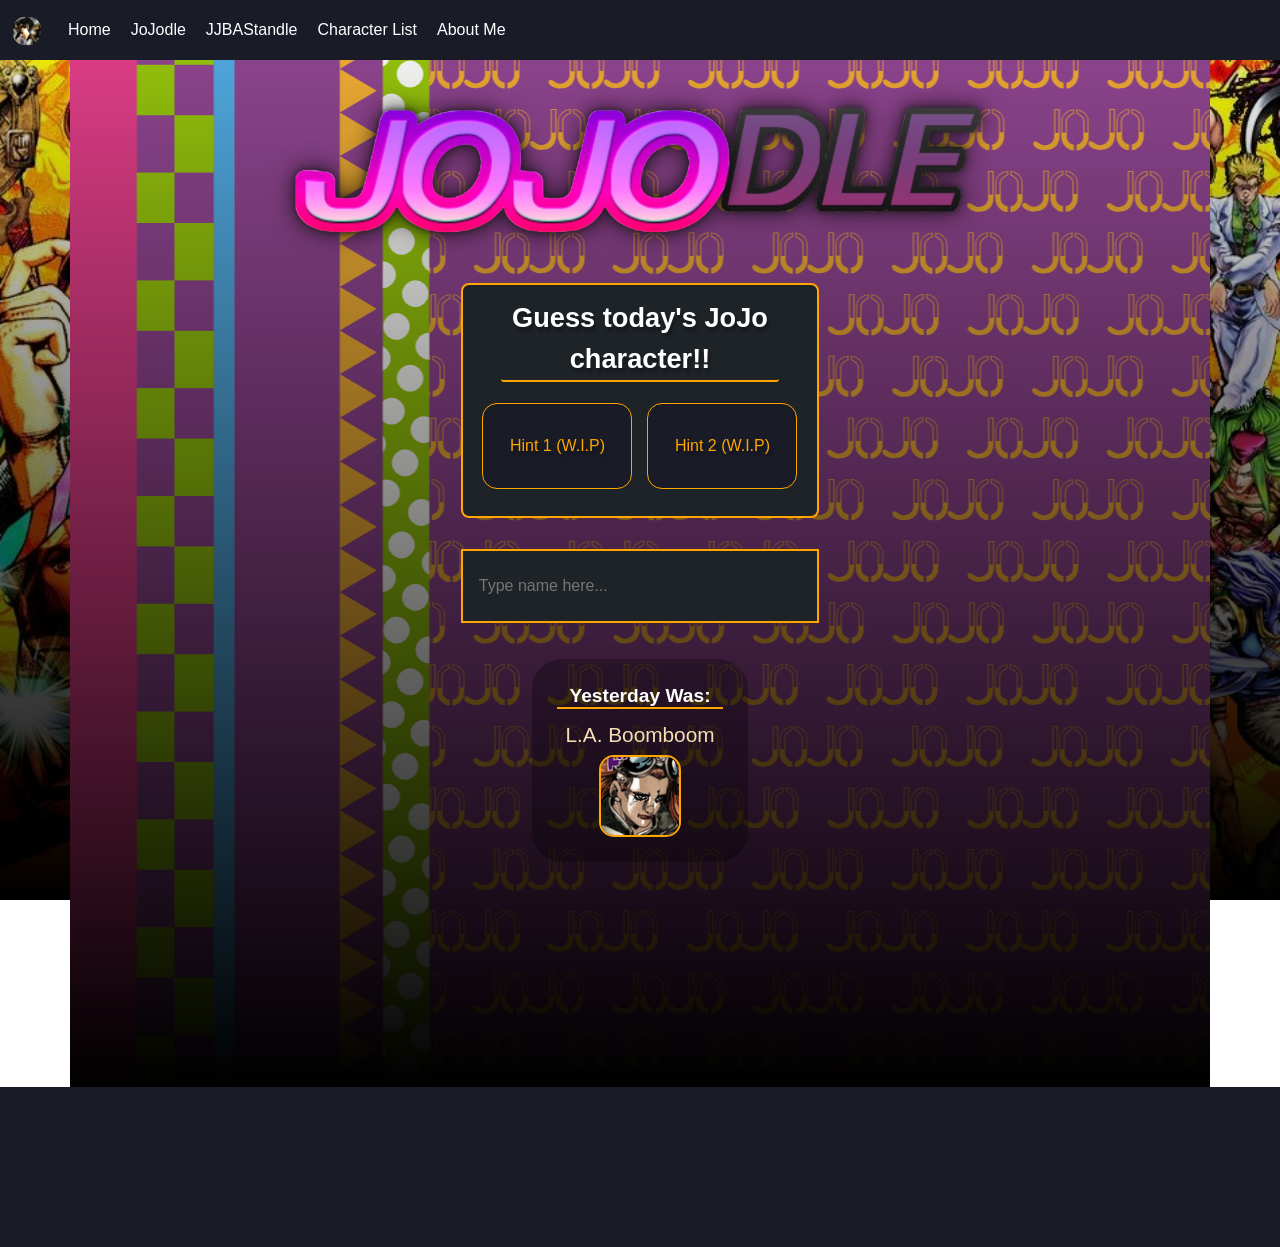
<file: index.html>
<!DOCTYPE html>
<html lang="en">

<head>
    <meta charset="UTF-8">
    <link rel="shortcut icon" href="">
    <meta name="viewport" content="width=device-width, initial-scale=1.0">
    <link rel="stylesheet" type="text/css" href="css/style.css">
    <link href="https://cdn.jsdelivr.net/npm/bootstrap@5.3.8/dist/css/bootstrap.min.css" rel="stylesheet" integrity="sha384-sRIl4kxILFvY47J16cr9ZwB07vP4J8+LH7qKQnuqkuIAvNWLzeN8tE5YBujZqJLB" crossorigin="anonymous">
    <link rel="icon" href="img/JJBA_ICON.png" type="image/x-icon">
    <title>JoJodle</title>
</head>

<body class="custom-body">
    <!--Overhead Navbar-->
    <nav class="navbar navbar-expand-lg fixed-top bg-body-tertiary" id="overheadNav">
    <div class="container-fluid">
        <a class="navbar-brand" href="#">
            <img src="img/JJBA_ICON.png" alt="J" width="30" height="30">
        </a>
        <button class="navbar-toggler" type="button" data-bs-toggle="collapse" data-bs-target="#navbarNavDropdown" aria-controls="navbarNavDropdown" aria-expanded="false" aria-label="Toggle navigation">
        <span class="navbar-toggler-icon"></span>
        </button>
        <div class="collapse navbar-collapse" id="navbarNavDropdown">
        <ul class="navbar-nav">
            <li class="nav-item">
            <a class="nav-link" aria-current="page" href="#">Home</a>
            </li>
            <li class="nav-item">
            <a class="nav-link active" href="#"> JoJodle</a>
            </li>
            <li class="nav-item">
            <a class="nav-link" href="#"> JJBAStandle</a>
            </li>
            <li class="nav-item">
            <a class="nav-link" href="#"> Character List</a>
            </li>
            <li class="nav-item">
            <a class="nav-link" href="#"> About Me</a>
            </li>
            <ul class="dropdown-menu">
                <li><a class="dropdown-item" href="#">JoJodle</a></li>
                <li><a class="dropdown-item" href="#">JJBAStandle</a></li>
                <li><a class="dropdown-item" href="#">Character List</a></li>
            </ul>
            </li>
        </ul>
        </div>
    </div>
    </nav>
    <!-- THE MAIN DIV THAT HANDLES THE BODY -->
    <div class="container main-container" style="margin-top: 0px; height: 100%">
        <div class="container mx-auto header-container">
            <img src="img/jojodle_title.png">
        </div>
        <!-- ALL OF THE SMALLER DIVS ARE IN HERE -->
        <div class="sub-container">
            <!-- CONTAINS THE GAME TEXT AT THE TOP -->
            <!-- WILL INCLUDE HINTS IN THE FUTURE -->
            <div class="game">
                <span>
                    <div class="fancy-background">
                        <p>Guess today's JoJo character!!</p>
                        <nav>
                            <li><a href="">Hint 1 (W.I.P)</a></li>
                            <li><a href="">Hint 2 (W.I.P)</a></li>
                        </nav>
                    </div>
                </span>
            </div>

            <!-- CONTAINS ALL OF THE ANSWER-TYPE DIVS -->
            <div class="answers">
                <!-- CONTAINS GUESS BOX -->
                <div class="guessbox">
                    <div class="content">
                        <div class="search">
                            <input type="text" placeholder="Type name here...">
                        </div>
                        <div class="options">
                            <!-- OPTIONS ADDED HERE EXAMPLE OPTION BELOW NOW DONE AUTOMATICALLY WITH JAVASCRIPT -->
                            <!-- <div class="character-item">
                                <div class="character-select">
                                    <div>
                                        <img src="img/miku.jpg">
                                    </div>
                                    <div>
                                        Miku
                                    </div>
                                </div>
                            </div> -->
                        </div>
                    </div>
                </div>

                <!-- CONTAINS THE USER GUESSES -->
                <!-- AND THE FANCY HEADER -->
                <div class="guessed-answers">
                    <div class="guessed-answers-header">
                        <div class="square-container" style="margin-bottom: 0rem;">
                            <div class="square square-header-tile">
                                <div class="square-content">Character</div>
                                <hr>
                            </div>
                            <div class="square square-header-tile">
                                <div class="square-content">Gender</div>
                                <hr>
                            </div>
                            <div class="square square-header-tile">
                                <div class="square-content">Age</div>
                                <hr>
                            </div>
                            <div class="square square-header-tile">
                                <div class="square-content">Species</div>
                                <hr>
                            </div>
                            <div class="square square-header-tile">
                                <div class="square-content">Hair Colour</div>
                                <hr>
                            </div>
                            <div class="square square-header-tile">
                                <div class="square-content">Stand Type</div>
                                <hr>
                            </div>
                            <div class="square square-header-tile">
                                <div class="square-content">Occupation</div>
                                <hr>
                            </div>
                            <div class="square square-header-tile">
                                <div class="square-content">Nationality</div>
                                <hr>
                            </div>
                            <div class="square square-header-tile">
                                <div class="square-content">Parts Included</div>
                                <hr>
                            </div>
                        </div>
                    </div>
                    <div class="guessed-answers-container">
                        <div class="user-answer">
                        </div>
                    </div>
                    <div class="yesterday"> </div>
                </div>
            </div>
        </div>
    </div>
        <footer>
            <div class="footer-container">
        </div>
    </footer>
</body>

 <!-- Vertically centered modal -->
            <div class="modal fade" id="myModal">
                <div class="modal-dialog modal-dialog-centered">
                    <div class="modal-content">
                            <div class="modal-body">
                                <h1>Congratz!</h1>
                                    <div class="yay">
                                        <div class="yay-image">
                                        <img src="img/Character-Portraits/Yoshikage Kira.gif">
                                    </div>
                            </div>
                                <div class="showguess"></div>
                            <div class="timer-info">
                                <div class="timer-title">Next Character In: </div>
                                    <div class="countdown">
                                        <ul>
                                            <li><span id="hours">00</span></li>
                                            <li class="separator">:</li>
                                            <li><span id="minutes">00</span></li>
                                            <li class="separator">:</li>
                                            <li><span id="seconds">00</span></li>
                                        </ul>
                                </div>
                            </div>
                        </div>
                    </div>
                </div>
            </div>


<script src="javascript/options_logic.js"></script>
<script src="javascript/countdown.js"></script>
<script src="javascript/character_data.js"></script>
<script src="bs/js/bootstrap.js"></script>

</html>
</file>
<file: css/style.css>
:root {
    --primary-color: #ffa500;
    --text-color: #fff;
    --background-color: #191b27;

    /* Colors for debugging menus & stuff */
    /* --debug-color: transparent; */
    --debug-color: transparent;

    /* Colors of da squares */
    --correct-color: #00b42d;
    --partial-correct-color: #e48e0d;
    --incorrect-color: #ff3131;
}

/** OVERHEAD NAVBAR **/

#overheadNav {
    
    background-color: var(--background-color) !important;
    color: var(--text-color) !important;
}

#overheadNav li {
    padding: 2px;
}
#overheadNav a {
    font-family: Ubuntu, Helvetica, Arial;
    color: #ffff !important;
}

#overheadNav a:active {
    font-family: Ubuntu, Helvetica, Arial;
    color: var(--text-color) !important;
}

#overheadNav a:hover {
    font-family: Ubuntu, Helvetica, Arial;
    color: var(--primary-color) !important;
}

#overheadNav img {
    border-radius: 30px;
}

/** BODY **/

.custom-body{
    font-family: Ubuntu, Helvetica, Arial;
    background-image: linear-gradient(to top, black, transparent), url('../img/background_pg2.png');
    background-repeat: no-repeat;
    background-position: center center;
    background-attachment: fixed;

    -webkit-background-size: cover;
    -moz-background-size: cover;
    -o-background-size: cover;
    background-size: cover;


    height: 100%;
    color: var(--text-color);
}

.main-container {
    margin-top: 0;
    background-image: linear-gradient(to top, rgba(0,0,0,1), transparent), url('../img/JJBA_BG3.png');
    background-position: top;
    background-repeat: repeat;
    position: sticky;
    padding: 0 0 5% 0;
}

.header-container{
    display: flex;
    flex-direction: column;
    justify-content: center;
    align-items: center;
    width: 80%;
    color: var(--text-color);
    margin-top: 5rem;
    margin-bottom: 2rem;
    filter: drop-shadow(0 0 0.7rem rgba(0,0,0,0.7));
    border: 1px solid var(--debug-color);
}

.header-container h1 {
    font-family: Ubuntu, Helvetica, Arial;
    text-align: center;
    font-size: 5rem;
}

.header-container img {
    justify-content: center;
    align-items: center;
    max-width: 700px;
    width: 80%;
    -webkit-filter: drop-shadow(0px 0px 5px #222);
    filter: drop-shadow(0px 0px 3px #222);
}

.main-container {
    display: flex;
    justify-content: center;
    align-items: center;
    flex-direction: column;
    text-align: center;
    width: 100%;
    height: 100%;
    margin-top: .5rem;
    
}

.sub-container {
    display: flex;
    justify-content: center;
    align-items: center;
    flex-direction: column;
    text-align: center;
    width: 100%;
    max-width: 450px;
    position: relative;

    border: 1px solid var(--debug-color);
}

.game {
    font-size: 2rem;
    margin-bottom: 1rem;
    text-shadow: 2px 4px 3px rgba(0, 0, 0, .3);
    width: 80%;
    max-width: 750px;
}

.fancy-background {
    display: flex;
    flex-direction: column;
    row-gap: 1rem;
    border: 2px solid var(--primary-color);
    border-radius: 8px;
    background: #1e2328;
    font-size: 1rem;
    padding: .8rem .2rem;
    vertical-align: center;
    align-content: center;
    justify-self: center;
    align-items: center;
    text-align: center;
    justify-content: center;
}

.fancy-background p {
    width: 80%;
    font-weight: bold;
    font-family: Arial black, Helvetica, sans-serif;
    font-size: 1.7rem;
    border-bottom: 2px solid var(--primary-color);
    border-radius: 3px;
    margin-bottom: 0;
}

.main-container nav {
    list-style: none;
    margin: 0;
}

.main-container nav li {
    min-width: 250px;
    margin: 0px 0px 20px 0px;
    border: 5px solid var(rgba(255,255,255 0.5));
    border-color: var(--background-color);
    border-radius: 15px;
    margin-left: auto;
    margin-right: auto;
}

.main-container nav a {
    display: inline-block;
    width: 100%;
    padding: 5px 10px 5px 10px;
    border-radius: 15px;
    text-decoration: none;
    border: 1px solid var(--primary-color);
    background-color: var(--background-color);
    color: var(--primary-color);
}

.main-container nav a:hover {
    text-decoration: none;
    border: 1px solid lightcyan;
    background-color: var(--primary-color);
    color: white;
}

.fancy-background nav {
    display: grid;
    grid-template-columns: auto auto;
    gap: 15px;
    margin: 5px 0 10px 0;
    min-height: 90px;

}
.fancy-background nav li {
    width: 30%;
    min-width: 150px;
    margin: 0;
}
.fancy-background nav a {
    padding-top: 30px;
    padding-bottom: 30px;
}
.answers {
    width: 80%;
}

.guessbox {
    display: flex;
    flex-direction: row;
    width: 100%;
    justify-content: center;
    position: relative;
}

.character-item {
    font-family: Ubuntu, Helvetica, Arial;
    background-color: #1e2328;
    padding: 8px 15px !important;
    cursor: pointer;
    font-size: 1rem;
    font-weight: 100;
    border-bottom: 2px solid rgba(0,0,0,0.3);
}
.character-item p {
    font-family: Ubuntu, Helvetica, Arial;
    color: gray;
    font-size: .75rem;
    display: flex;
    margin: 0;
    
}

#partText {
    padding-top: 23px;
    display: block;
    float: right;
    margin-left: auto;
}

#titleText {
    display: flex;
    margin: 0;
}

.character-item.selected {
    background-color: #292d30;
}

.character-item:hover {
    background-color: #292d30;
}

.character-select {
    display: flex;
    flex-direction: row;
    column-gap: 1rem;
    align-items: center;
    text-align: center;
}

.character-select img {
    width: 40px;
    aspect-ratio: auto 40 / 40;
    height: 40px;
}

.content {
    margin-top: 15px;
    padding-bottom: 20px;
    width: 360px;
    position: relative;
}

.search {
    padding: 0px;
    margin: 0px, 0px, 0px, 0px;
    border: 2px solid var(--primary-color);
}

.search input {
    height: 70px;
    color: var(--text-color);
    background-position: right 10px center;
    background-repeat: no-repeat;
    background-color: #1e2328;
    border: 1px solid var(--debug-color);
    pointer-events: auto;
    flex: 1 1;
    margin-top: 0;
    min-width: 0;
    position: relative;
    line-height: 20px;
    max-width: 100%;
    width: 100%;
    padding: 0 15px 0 15px;
}

.options {
    width: 100%;
    background-color: #1e2328;
    max-height: 300px;
    overflow-y: auto;
    overflow-x: hidden;
    position: absolute;
}

.options p {
    margin-top: 8px;
    margin-bottom: 8px;
}

.options::-webkit-scrollbar{
    width: 7px;
}

.options::-webkit-scrollbar-track{
    background: var(--background-color);
}

.options::-webkit-scrollbar-thumb{
    background: var(--primary-color);
}

.guessed-answers {
    width: 120%;
    margin: 0px 0px 0px -10%;
    position: relative;
    display: block;
    z-index: -2;
    padding-bottom: 10rem;
}

.guessed-answers-header{
    background-color: rgb(0,0,0, .6);
    width: 220%;
    margin: 0px 0px 0px -60%;
    border: 2px solid var(--primary-color);
    border-radius: 8px;
}

.guessed-answers-container{
    width: 220%;
    margin: 0px 0px 0px -60%;
}

.square-container{
    border-radius: 10px;
    margin-bottom: .7rem;
    display: flex;
    flex-wrap: wrap;
}

.square{
    position: relative;
    margin: 2px;
    box-sizing: border-box;
}

.square-header-tile{
    flex-basis: calc(11.11% - 4px);
    border: none !important;
    font-size: 1em;
}

.square-content{
    box-shadow: none;
    position: absolute;
    top: 0;
    left: 0;
    width: 100%;
    height: 100%;
    padding-top: 0;
    display: flex;
    justify-content: center;
    text-align: center;
    align-items: center;
    cursor: default;
    /* text-shadow: 0 0 3px #000; */
}

.square::before{
    padding-top: 80% !important;
    content: "";
    display: block;
}

.square-unknown::after{
    content: "";
    position: absolute;
    height: 100%;
    width: 100%;
    clip-path: polygon(0% 0%, 100% 0%, 0% 100%);
    background: rgba(0, 0, 0, .5);
    top: 1px;
    left: 0;
    z-index: -1;
}

.square-down::after{
    content: "";
    position: absolute;
    height: 100%;
    width: 100%;
    clip-path: polygon(97% 60%, 80% 60%, 80% 5%, 20% 5%, 20% 60%, 3% 60%, 50% 95%);
    background: rgba(0, 0, 0, .5);
    top: 1px;
    left: 0;
    z-index: -1;
}

.square-up::after{
    content: "";
    position: absolute;
    height: 100%;
    width: 100%;
    clip-path: polygon(97% 40%, 80% 40%, 80% 95%, 20% 95%, 20% 40%, 3% 40%, 50% 5%);
    background: rgba(0, 0, 0, .5);
    top: 1px;
    left: 0;
    z-index: -1;
}

.square-container hr {
    width: 90%;
    border-left: none;
    border-top: none;
    border-right: none;
    border-bottom: 3px solid #fff;
    display: block;
    margin-block-start: 0.5em;
    margin-block-end: 0.5em;
    margin-inline-start: auto;
    margin-inline-end: auto;
    unicode-bidi: isolate;
    overflow: hidden;
}

.user-answer{
    margin-top: 0.7rem;
    margin-bottom: 1rem;
    width: 100%;
}

.square-answer-tile{
    min-height: 100px;
    flex-basis: calc(11.11% - 4px);
    position: relative;
    margin: 2px;
    border: 3px solid hsla(0, 0%, 100%, .59);
    box-sizing: border-box;
    box-shadow: inset 0 0 6px #000;
    text-shadow: 0 0 3px #000;
}

.square-answer-tile:hover .box-animation {
    transform: rotateY(180deg);
}

.guess-incorrect{
    background-color: var(--incorrect-color);
}

.guess-partial{
    background-color: var(--partial-correct-color);
}

.guess-correct{
    background-color: var(--correct-color);
}

.square-content img{
    width: 100%;
    background-color: black;
}

/* TESTING LIKE THE ANIMATION SHIT */
.box-animation {
    transform-style: preserve-3d;
    transition: transform .8s linear;
}

.box-animation.active {
    color: transparent;
    transition: transform 1.2s;
    background: transparent;
    font-size: 0;
    transform: rotateY(180deg);
}

.animation-fix {
    color: transparent;
    background: transparent;
    text-shadow: 0 0 0px transparent;
}

.win-screen {
    width: 100%;
    margin-bottom: 3rem;
}

.modal-content {
    border-radius: 8px;
    padding: 3rem 3rem;
    display: flex;
    flex-direction: column;
    vertical-align: center;
    justify-self: center;
    align-items: center;
    text-align: center;
    justify-content: center;
    background-color: var(--background-color) !important;
    border: 2px solid var(--primary-color) !important;
    row-gap: .5rem;
}

.modal-content h1 {
    font-weight: bold;
    font-family: Arial black, Helvetica, sans-serif;
    color: var(--text-color);
    border-bottom: 2px solid var(--primary-color);
    font-weight: bold;
    font-size: 3rem;
    border-radius: 3px;
    padding: 5px;
    width: 90%;
    margin-left: auto;
    margin-right: auto;
}

.yay {
    width: 80%;
    margin-left: auto;
    margin-right: auto;
    padding-bottom: 5px;
    border-radius: 3px;
    border-bottom: 2px solid var(--primary-color);
}

.yay-image img{
    width: 80%;
    margin: 0 auto 15px auto;
    border-radius: 5px;

}

.nb-trys{
    margin: auto;
    padding: 5px;
    font-size: 1.2rem;
    width: 80%;
    color: var(--text-color);
}

.win-answer {
    width: 100%;
    height: 80%;
    background-color: rgba(0,0,0,0.3);
    padding: 15px 30px 15px 30px;
    margin: 10px auto 10px auto;
    border-radius: 15px;
    display: flex;
    flex-direction: row;
    justify-content: center;
    column-gap: 0.5rem;
}

.win-answer img {
    border: 3px solid hsla(0, 0%, 100%, .59);
    width: 100px;
    margin: auto;
}

.win-answer-name {
    font-size: 1.5rem;
    color: var(--primary-color);
    font-weight: 700;
}

.win-answer-text {
    font-size: 1rem;
    color: var(--text-color);
    font-weight: bold;
}

.win-answer-guess-count {
    font-size: 0.7rem;
    padding-top: 4px;
    color: var(--text-color);
    font-weight: bold;
}

.modal-header {
    color: var(--text-color);
}

.modal-body {
    width: 100%;
}

.modal-footer {
    width:100%;
    padding: 0;
    margin: 0;
}


/** timer til next character **/
.timer-title{
    color: var(--text-color);
    border-bottom: 2px solid var(--primary-color);
    padding: 15px;
    margin: 0 auto;
    text-align: center;
    font-size: 1.5rem;
    font-weight: bold;
    width: 80%;
}
#yesterdayCharText {
    font-family: Ubuntu, Helvetica, Arial;
    font-weight: 200;
    font-size: 1.3rem;
    padding: 5px;
    color: wheat;
}

.countdown {
    
    margin-top: -15px;
}

.countdown ul {
    width: 50%;
    margin-left: auto;
    margin-right: auto;
    padding-top: 20px;
    padding-left: 0;
    display: flex;
    justify-content: center;
    border-bottom: 2px solid var(--partial-correct-color);
    border-radius: 3px;
}

.countdown ul li {
    list-style-type: none;
}

.countdown li span{
    display: block;
    font-size: 2rem;
}

.countdown .separator{
    line-height: 1;
    margin: 0 2px;
    font-size: 2.5rem;
}

.timer-info {
    display: flexbox;
    margin: 15px auto 15px auto;
    background-color: rgba(0,0,0,0.3);
    border-radius: 30px;
    width: 100%;
    padding-bottom: 5px;
}

/** footer **/
footer {
    background-color: var(--background-color);
    padding: 0;
    height: 10rem;
}


footer h1 {
    font-weight: bold;
    font-family: Arial black, Helvetica, sans-serif;
    border-bottom: 2px solid var(--primary-color);
    font-weight: bold;
    font-size: 1.7rem;
    padding: 5px;
    width: 80%;
    margin-left: auto;
    margin-right: auto;
}

/** yesterday **/
.yesterday h1 {
    text-align: center;
    font-weight: bold;
    font-family: Arial black, Helvetica, sans-serif;
    font-size: 1.2rem;
    font-weight: bold;
    border-bottom: 2px solid var(--primary-color);
    margin-bottom: 5px;
}

#yesterdayCharText {
    text-align: center;
}

.yesterday img{
    display: flex;
    justify-content: center;
    width: 50%;
    border: 2px solid var(--primary-color);
    border-radius: 15px;
    margin-bottom: 5px;
    margin: auto;
}

.yesterday {
    width:50%;
    margin: auto;
    background-color: rgba(0,0,0,0.3);
    border-radius: 30px;
    padding: 25px;
    border: none;
}



@media screen and (max-width: 992px) {
    .guessed-answers-header{
        background-color: rgb(0,0,0, .6);
        width: 160%;
        margin: 0px 0px 0px -30%;
    }
    
    .guessed-answers-container{
        width: 160%;
        margin: 0px 0px 0px -30%;
    }
    .square-answer-tile{
        min-height: 70px;
    }
}
</file>
